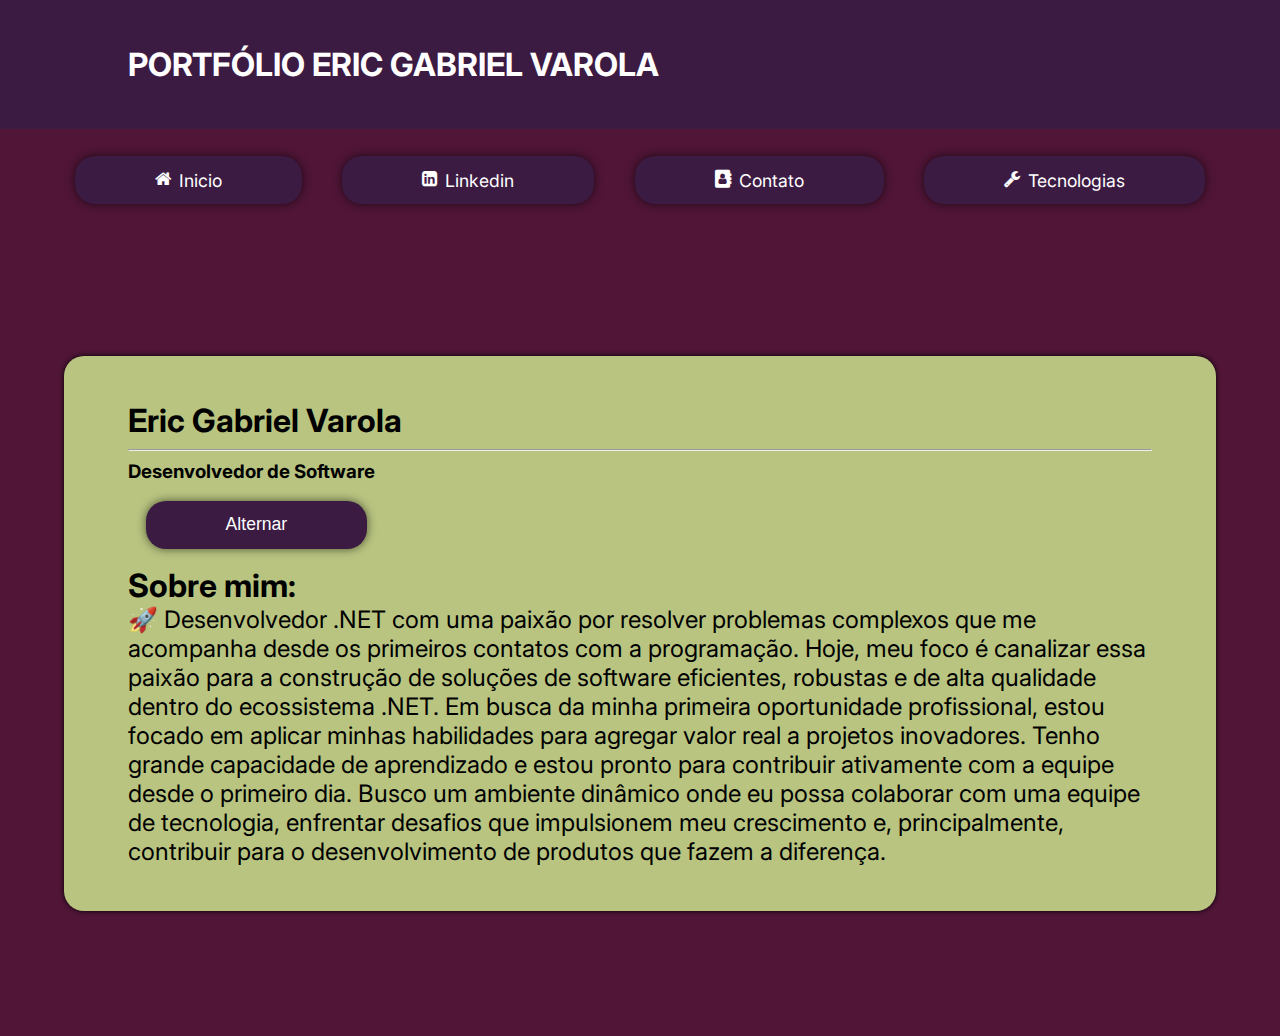
<file: Programação Frontend/Atividade Mapa/index.html>
<!DOCTYPE html>
<html lang="pt-br">

<head>
    <meta charset="UTF-8">
    <meta name="viewport" content="width=device-width, initial-scale=1.0">
    <title>Portfólio</title>
    <link rel="stylesheet" href="index.css">
    <script src="https://code.jquery.com/jquery-3.7.1.min.js"
        integrity="sha256-/JqT3SQfawRcv/BIHPThkBvs0OEvtFFmqPF/lYI/Cxo=" crossorigin="anonymous"></script>
    <link rel="stylesheet" href="https://cdnjs.cloudflare.com/ajax/libs/font-awesome/4.7.0/css/font-awesome.min.css">
</head>

<body>
    <header>
        <h1>Portfólio Eric Gabriel Varola</h1>
    </header>
    <nav>
        <a href="./index.html" class="nav-button"><i class="fa fa-home" aria-hidden="true"></i> Inicio</a>
        <a target="_blank" href="https://linkedin.com/in/eric-gabriel-varola-31935b202" class="nav-button"><i
                class="fa fa-linkedin-square" aria-hidden="true"></i> Linkedin</a>
        <a href="./contact.html" class="nav-button"><i class="fa fa-address-book" aria-hidden="true"></i> Contato</a>
        <a href="./stacks.html" onclick="" class="nav-button"><i class="fa fa-wrench" aria-hidden="true"></i>
            Tecnologias</a>
    </nav>
    <main>
        <div class="content-card">

            <h1>Eric Gabriel Varola</h3>
                <hr>
                <h3>Desenvolvedor de Software</h3>
            <button class="nav-button" style="margin: 1em;" onclick="toggleContent('about')">Alternar</button>

                <article id="about">
                    <summary>
                        <h1>Sobre mim: </h1>
                    </summary>
                    <p>🚀 Desenvolvedor .NET com uma paixão por resolver problemas complexos que me acompanha desde os
                        primeiros contatos com a programação. Hoje, meu foco é canalizar essa paixão para a construção
                        de soluções de software eficientes, robustas e de alta qualidade dentro do ecossistema .NET.
                        Em busca da minha primeira oportunidade profissional, estou focado em aplicar minhas habilidades
                        para agregar valor real a projetos inovadores. Tenho grande capacidade de aprendizado e estou
                        pronto para contribuir ativamente com a equipe desde o primeiro dia.
                        Busco um ambiente dinâmico onde eu possa colaborar com uma equipe de tecnologia, enfrentar
                        desafios que impulsionem meu crescimento e, principalmente, contribuir para o desenvolvimento de
                        produtos que fazem a diferença.</p>
                </article>
        </div>
    </main>
</body>
<script>
    function toggleContent(cardId) {
        $("#" + cardId).toggle();
    }
</script>

</html>
</file>
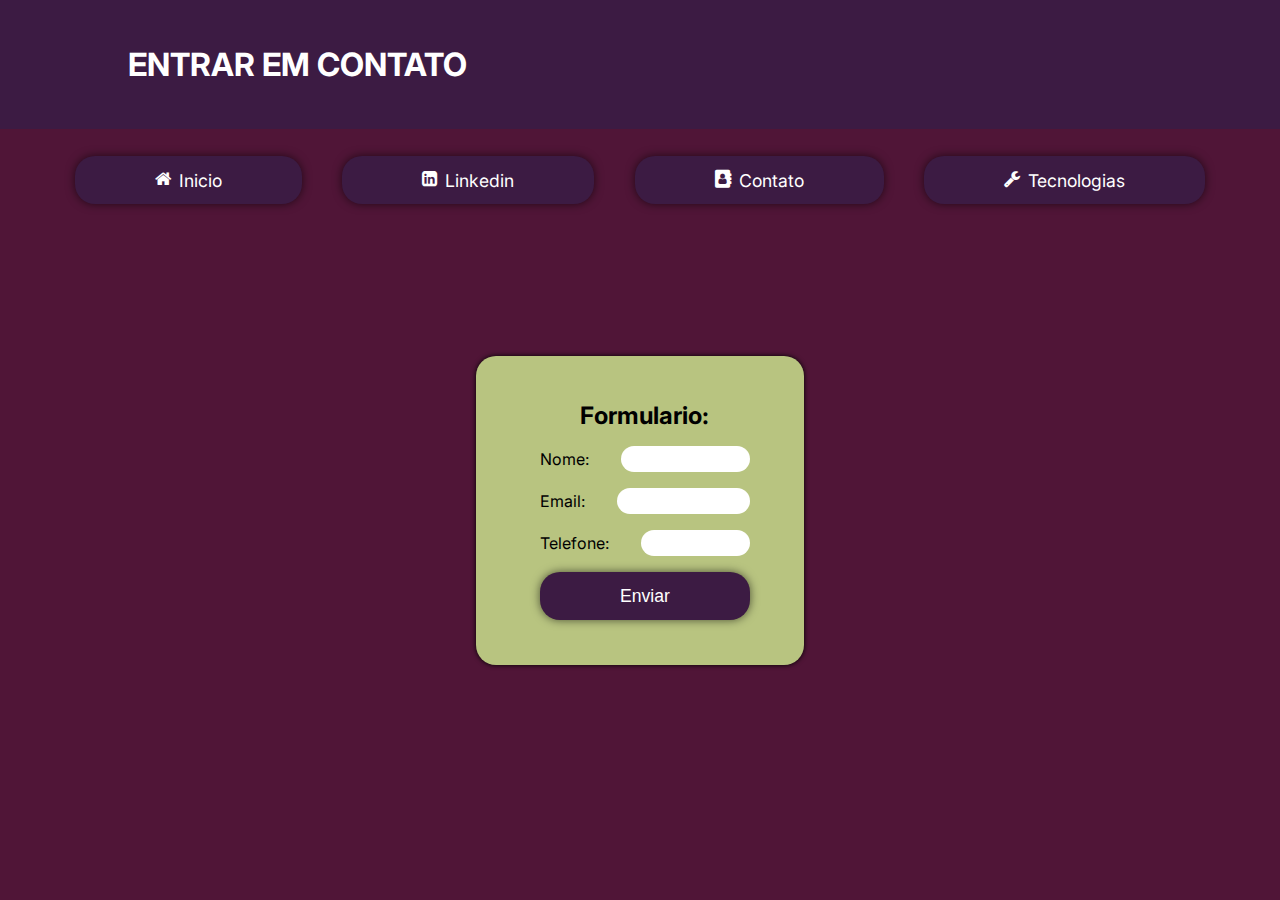
<file: Programação Frontend/Atividade Mapa/contact.html>
<!DOCTYPE html>
<html lang="pt-br">

<head>
    <meta charset="UTF-8">
    <meta name="viewport" content="width=device-width, initial-scale=1.0">
    <title>Contato</title>
    <link rel="stylesheet" href="index.css">
    <script src="https://code.jquery.com/jquery-3.7.1.min.js"
        integrity="sha256-/JqT3SQfawRcv/BIHPThkBvs0OEvtFFmqPF/lYI/Cxo=" crossorigin="anonymous"></script>
    <link rel="stylesheet" href="https://cdnjs.cloudflare.com/ajax/libs/font-awesome/4.7.0/css/font-awesome.min.css">
</head>

<body>
    <header>
        <h1>Entrar em Contato</h1>
    </header>
    <nav>
        <a href="./index.html" class="nav-button"><i class="fa fa-home" aria-hidden="true"></i> Inicio</a>
        <a target="_blank" href="https://linkedin.com/in/eric-gabriel-varola-31935b202" class="nav-button"><i
                class="fa fa-linkedin-square" aria-hidden="true"></i> Linkedin</a>
        <a href="./contact.html" class="nav-button"><i class="fa fa-address-book" aria-hidden="true"></i> Contato</a>
        <a href="./stacks.html" onclick="" class="nav-button"><i class="fa fa-wrench" aria-hidden="true"></i>
            Tecnologias</a>
    </nav>
    <main>
        <form name="contact-form" class="content-card contact-form" style="max-width: 200px;"
            onsubmit="return validateForm()" action="./place.html" method="post">
            <article>
                <h2>Formulario: </h2>
            </article>
            <div class="form-group">
                <label for="nome">Nome:</label>
                <input type="text" type="text" name="nome" id="name-input">
            </div>
            <div class="form-group">
                <label for="email">Email: </label>
                <input type="email" name="email" id="email-input">
            </div>
            <div class="form-group">
                <label for="telefone">Telefone: </label>
                <input type="" name="telefone" id="telephone-input">
            </div>
            <input style="max-width: 300px;" type="submit" value="Enviar" class="nav-button"></input>
        </form>
    </main>
</body>
<script>
    function validateForm() {
        let nome = document.forms["contact-form"]["nome"].value;
        let email = document.forms["contact-form"]["email"].value;
        let telefone = document.forms["contact-form"]["telefone"].value;
        if (nome == "") {
            alert("Preencha o nome.");
            return false;
        }
        if (email == "") {
            alert("Preencha um email.");
            return false;
        }
        if (telefone == "") {
            alert("Preencha o telefone.");
            return false;
        }
        if (isNaN(telefone)) {
            alert("Telefones devem ser numeros.");
            return false;
        }
    } 
</script>

</html>
</file>
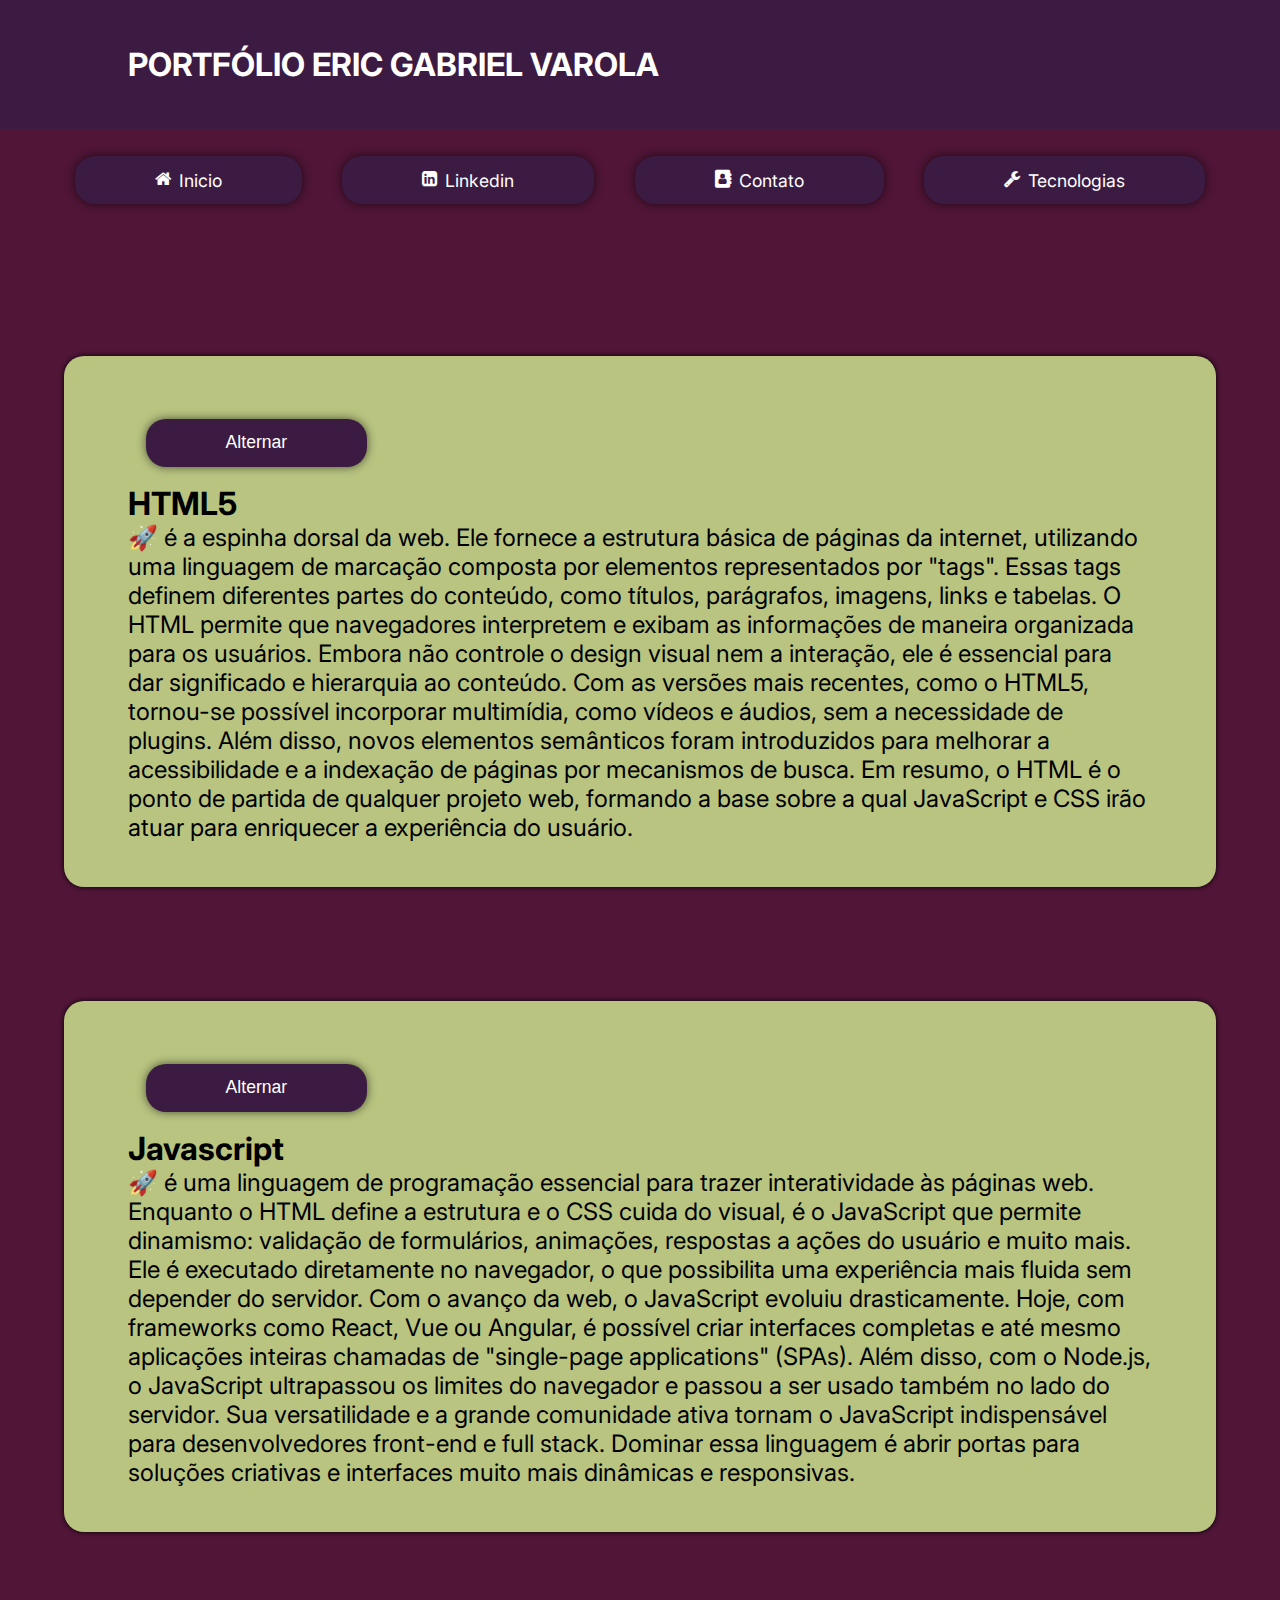
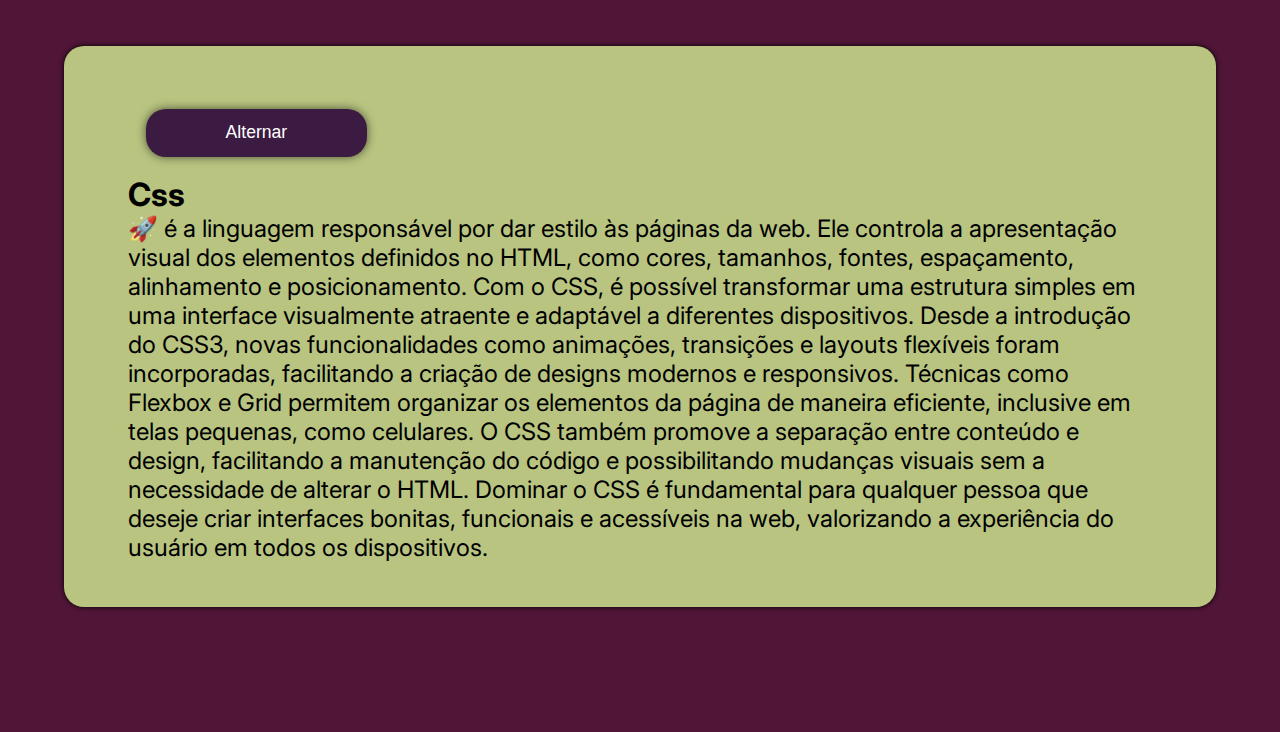
<file: Programação Frontend/Atividade Mapa/stacks.html>
<!DOCTYPE html>
<html lang="pt-br">

<head>
    <meta charset="UTF-8">
    <meta name="viewport" content="width=device-width, initial-scale=1.0">
    <title>Portfólio</title>
    <link rel="stylesheet" href="index.css">
    <script src="https://code.jquery.com/jquery-3.7.1.min.js"
        integrity="sha256-/JqT3SQfawRcv/BIHPThkBvs0OEvtFFmqPF/lYI/Cxo=" crossorigin="anonymous"></script>
    <link rel="stylesheet" href="https://cdnjs.cloudflare.com/ajax/libs/font-awesome/4.7.0/css/font-awesome.min.css">
</head>

<body>
    <header>
        <h1>Portfólio Eric Gabriel Varola</h1>
    </header>
    <nav>
        <a href="./index.html" class="nav-button"><i class="fa fa-home" aria-hidden="true"></i> Inicio</a>
        <a target="_blank" href="https://linkedin.com/in/eric-gabriel-varola-31935b202" class="nav-button"><i
                class="fa fa-linkedin-square" aria-hidden="true"></i> Linkedin</a>
        <a href="./contact.html" class="nav-button"><i class="fa fa-address-book" aria-hidden="true"></i> Contato</a>
        <a href="./stacks.html" onclick="" class="nav-button"><i class="fa fa-wrench" aria-hidden="true"></i>
            Tecnologias</a>
    </nav>
    <main>
        <div class="content-card">
            <button class="nav-button" style="margin: 1em;" onclick="toggleContent('html')">Alternar</button>
            <article id="html">
                <summary>
                    <h1>HTML5 </h1>
                </summary>
                <p>🚀
                    é a espinha dorsal da web. Ele fornece a estrutura básica de páginas da internet, utilizando uma
                    linguagem de marcação composta por elementos representados por "tags". Essas tags definem diferentes
                    partes do conteúdo, como títulos, parágrafos, imagens, links e tabelas. O HTML permite que
                    navegadores interpretem e exibam as informações de maneira organizada para os usuários. Embora não
                    controle o design visual nem a interação, ele é essencial para dar significado e hierarquia ao
                    conteúdo. Com as versões mais recentes, como o HTML5, tornou-se possível incorporar multimídia, como
                    vídeos e áudios, sem a necessidade de plugins. Além disso, novos elementos semânticos foram
                    introduzidos para melhorar a acessibilidade e a indexação de páginas por mecanismos de busca. Em
                    resumo, o HTML é o ponto de partida de qualquer projeto web, formando a base sobre a qual JavaScript
                    e CSS irão atuar para enriquecer a experiência do usuário.
            </article>
        </div>
        <div class="content-card">
            <button class="nav-button" style="margin: 1em;" onclick="toggleContent('js')">Alternar</button>
            <article id="js">
                <summary>
                    <h1>Javascript </h1>
                </summary>
                <p>🚀
                    é uma linguagem de programação essencial para trazer interatividade às páginas web. Enquanto o HTML
                    define a estrutura e o CSS cuida do visual, é o JavaScript que permite dinamismo: validação de
                    formulários, animações, respostas a ações do usuário e muito mais. Ele é executado diretamente no
                    navegador, o que possibilita uma experiência mais fluida sem depender do servidor. Com o avanço da
                    web, o JavaScript evoluiu drasticamente. Hoje, com frameworks como React, Vue ou Angular, é possível
                    criar interfaces completas e até mesmo aplicações inteiras chamadas de "single-page applications"
                    (SPAs). Além disso, com o Node.js, o JavaScript ultrapassou os limites do navegador e passou a ser
                    usado também no lado do servidor. Sua versatilidade e a grande comunidade ativa tornam o JavaScript
                    indispensável para desenvolvedores front-end e full stack. Dominar essa linguagem é abrir portas
                    para soluções criativas e interfaces muito mais dinâmicas e responsivas.
            </article>
        </div>
        <div class="content-card">
            <button class="nav-button" style="margin: 1em;" onclick="toggleContent('css')">Alternar</button>

            <article id="css">
                <summary>
                    <h1>Css </h1>
                </summary>
                <p>🚀
                    é a linguagem responsável por dar estilo às páginas da web. Ele controla a apresentação visual dos
                    elementos definidos no HTML, como cores, tamanhos, fontes, espaçamento, alinhamento e
                    posicionamento. Com o CSS, é possível transformar uma estrutura simples em uma interface visualmente
                    atraente e adaptável a diferentes dispositivos. Desde a introdução do CSS3, novas funcionalidades
                    como animações, transições e layouts flexíveis foram incorporadas, facilitando a criação de designs
                    modernos e responsivos. Técnicas como Flexbox e Grid permitem organizar os elementos da página de
                    maneira eficiente, inclusive em telas pequenas, como celulares. O CSS também promove a separação
                    entre conteúdo e design, facilitando a manutenção do código e possibilitando mudanças visuais sem a
                    necessidade de alterar o HTML. Dominar o CSS é fundamental para qualquer pessoa que deseje criar
                    interfaces bonitas, funcionais e acessíveis na web, valorizando a experiência do usuário em todos os
                    dispositivos.
            </article>
        </div>
    </main>
</body>
<script>
    function toggleContent(cardId) {
        $("#" + cardId).toggle();
    }
</script>

</html>
</file>
<file: Programação Frontend/Atividade Mapa/index.css>
@import url('https://fonts.googleapis.com/css2?family=Inter:ital,opsz,wght@0,14..32,100..900;1,14..32,100..900&display=swap');
*{
    margin: 0;
}
main{
    margin: 5rem 0;
    display: flex;
    flex-wrap: wrap;
}

body{
    font-family: 'inter', 'sans-serif';
    background-color: #501537;

}
header {
    padding: 5vh 10vw;
    background-color: #3C1B43;
    color: white;
    text-transform: uppercase;
    display: flex;
    align-items: center;
}
nav{
    display: flex;
    padding: 3vh 5vw;
    flex-wrap: wrap;
    gap: 1.2rem;
    justify-content: space-around;
    align-items: center;
}
.nav-button{
    background-color: #3C1B43;
    color: white;
    height: 3rem;
    border: none;
    border-radius: 20px;
    box-shadow: 0 0 10px  rgba(0,0,0,0.6);
    font-size: 1.1rem;
    text-decoration: none;
    text-align: center;
    display: flex;
    justify-content: center;
    align-items: center;
    padding: 0 5rem;
    gap: .5rem;
    box-sizing: border-box;
}
.nav-button:hover{
    cursor: pointer;
}
hr{
    margin: 1vh 0;
}
main{
    display: flex;
    align-items: center;
    justify-content: center;
    padding: 0 5vw;
    color: white;
    gap: 1.5rem;
}
.contact-form{
    display: flex;
    flex-wrap: wrap;
    align-items: center;
    flex-direction: column;
}
.contact-form > article{
    margin-bottom: 1rem ;
}
.form-group{
    display: flex;
    flex-grow: 1;
    justify-content: space-between;
    align-items: center;
    margin-bottom: 1em;
}
.form-group > input {
    margin-left: 2rem;
    width: 100%;
    height: 1.5rem;
    border-radius: 20px;
    border: none;
}
.content-card{
    background-color: #B8C480;
    padding: 5vh 5vw;
    color: black;
    border-radius: 20px;
    box-shadow: 0 0 5px ;
    margin: 5vh 0;
}

article > p {
    font-size: 1.5em;
}
</file>
